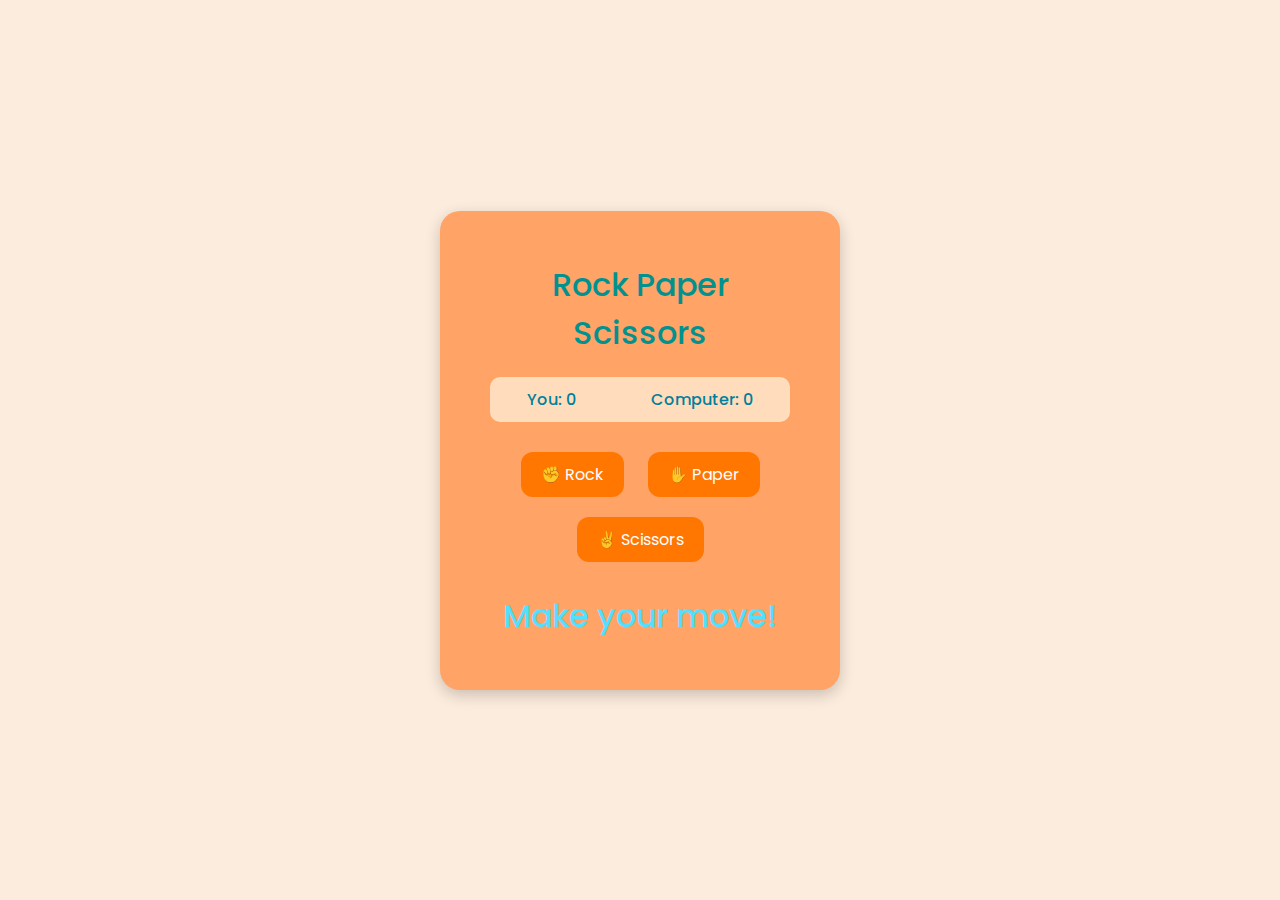
<file: rock paper scissor/index.html>
<!DOCTYPE html>
<html lang="en">
<head>
  <meta charset="UTF-8" />
  <meta name="viewport" content="width=device-width, initial-scale=1.0"/>
  <title>Rock Paper Scissors</title>
  <link href="https://fonts.googleapis.com/css2?family=Poppins:wght@300;500&display=swap" rel="stylesheet">
  <link rel="stylesheet" href="style.css" />
</head>
<body>
  <div class="container">
    <h1>Rock Paper Scissors</h1>
    <div class="score-board">
      <div>You: <span id="user-score">0</span></div>
      <div>Computer: <span id="computer-score">0</span></div>
    </div>
    <div class="choices">
      <button class="choice" id="rock">✊ Rock</button>
      <button class="choice" id="paper">✋ Paper</button>
      <button class="choice" id="scissors">✌️ Scissors</button>
    </div>
    <p id="result-text">Make your move!</p>
  </div>
  <script src="script.js"></script>
</body>
</html>
</file>
<file: rock paper scissor/style.css>
* {
  margin: 0;
  padding: 0;
  box-sizing: border-box;
  font-family: 'Poppins', sans-serif;
}

body {
  background: #FCECDD;
  display: flex;
  justify-content: center;
  align-items: center;
  height: 100vh;
}

.container {
  text-align: center;
  background: #ffa366;
  padding: 50px;
  border-radius: 20px;
  box-shadow: 0 5px 15px rgba(0,0,0,0.2);
  max-width: 400px;
  width: 90%;
}

h1 {
  color: #019290;
  font-weight: 500;
  margin-bottom: 20px;
}

.score-board {
  display: flex;
  justify-content: space-around;
  background-color: #ffddbc;
  padding: 10px 0;
  border-radius: 10px;
  color: #00809D;
  font-weight: 500;
  margin-bottom: 20px;
}

.choices {
  margin: 20px 0;
}

.choice {
  background: #FF7601;
  color: white;
  border: none;
  padding: 10px 20px;
  margin: 10px;
  font-size: 1rem;
  border-radius: 12px;
  cursor: pointer;
  transition: background 0.3s ease;
}

.choice:hover {
  background: #e55f00;
}

#result-text {
  font-size: 2rem;
  color: #53dfff;
  font-weight: 500;
  margin-top: 15px;
}
</file>
